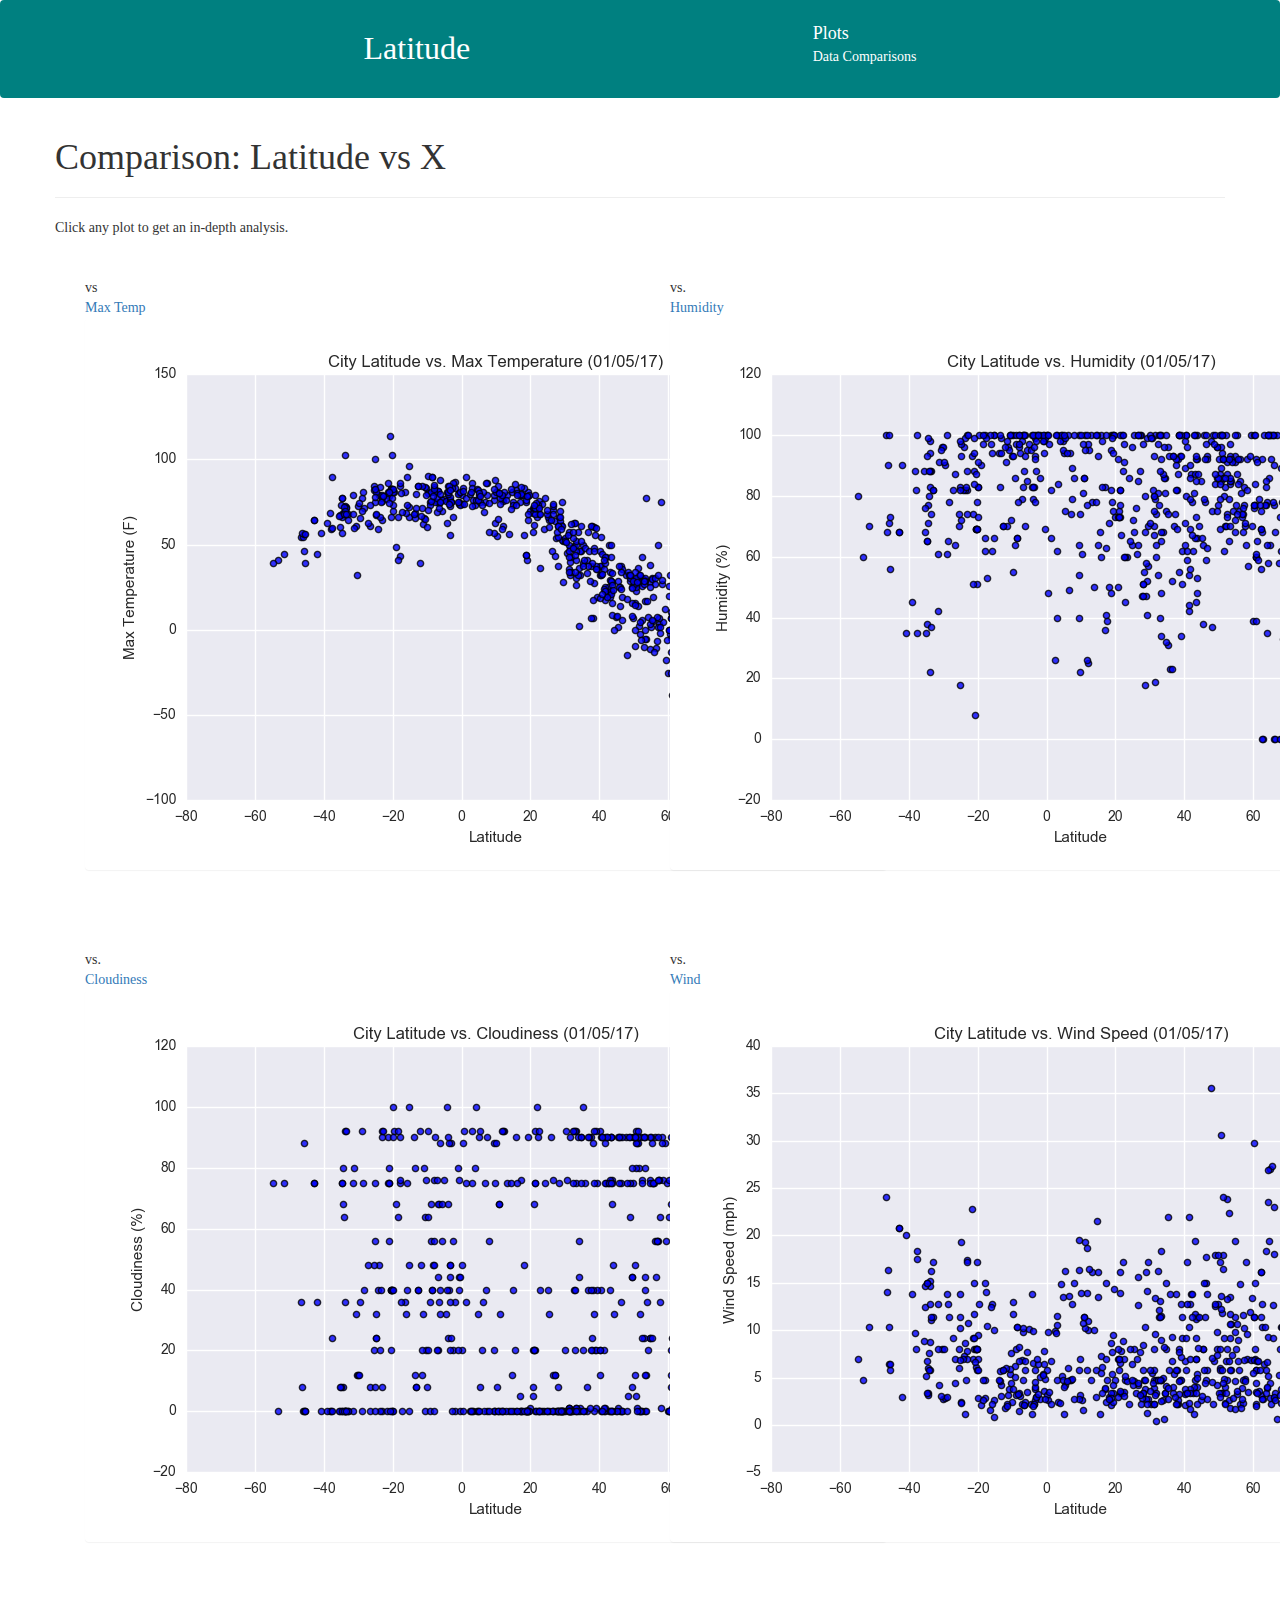
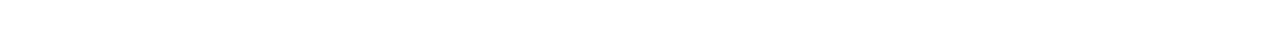
<file: Starter_Code/comparison.html>
<!DOCTYPE html>
<html lang="en-us">
  <head>

    <meta charset="UTF-8">
    <meta name="viewport" content="width=device-width, initial-scale=1.0">
    <meta http-equiv="X-UA-Compatible" content="ie=edge">

    <comparison>

    <!-- Boostrap Stylesheet -->
    <link rel="stylesheet" href="assets/css/bootstrap.min.css" media="screen">

    <!-- Our own CSS stylesheet -->
    <link rel="stylesheet" href="assets/css/styles.css" media="screen">

  </head>

  <body>

    <nav class="navbar">
  
      <!-- LOGO -->
      
      <div class="logo">Latitude</div>
  
      <!-- NAVIGATION MENU -->
      
      <ul class="nav-links">
        <a class="menu" href="index.html">Plots</a>
        <ul class="dropdown">
          <li><a href="visualizations/temp.html">Max Tempreture </a></li> 
          <li><a href="visualizations/humidity.html">Humidity</a></li>  
          <li><a href="visualizations/cloudiness.html">Cloudiness</a></li> 
          <li><a href="visualizations/wind.html">Wind Speed</a></li> 
          </ul>
        </li>
        <a class= "nav-item" href="data.html">Data</a>
        <a class="nav-item" href="comparison.html">Comparisons</a>
      </div>
    </ul>
  </nav>
  
    <!-- Start of container -->
    <div class="container">
      <div class="row">
        <div>
          <!-- Left box  -->
          <div class="box">
            <h1 class="title">Comparison: Latitude vs X</h1>
            <hr>
            <p>Click any plot to get an in-depth analysis.</p>
            <div class="container" style="padding-bottom: 40px;">
              <div class="row">
                <div class="col-lg-6" style="padding: 30px;">
                  <div class="title">vs</div>
                  <a class="nav-item" href="visualizations/temp.html">Max Temp</a>
                    <img class="panel" src="assets/images/Fig1.png" alt="Max Temperature Image">
                  </a>
                </div>
                <div class="col-lg-6" style="padding: 30px;">
                  <div class="title">vs.</div>
                  <a class="nav-item" href="visualizations/humidity.html">Humidity</a>
                    <img class="panel" src="assets/images/Fig2.png" alt="Humidity Graph">
                  </a>
                </div>
              </div>
  
              <div class="row">
                <div class="col-lg-6" style="padding: 30px;">
                  <div class="title">vs.</div>
                  <a class="nav-item" href="visualizations/cloudiness.html">Cloudiness</a>
                    <img class="panel" src="assets/images/Fig3.png" alt="Cloudiness Graph">
                  </a>
  
                </div>
                <div class="col-lg-6" style="padding: 30px;">
                  <div class="title">vs.</div>
                  <a class="nav-item" href="visualizations/wind.html">Wind</a>
                    <img class="panel" src="assets/images/Fig4.png" alt="Wind Speed Graph">
                  </a>
                </div>
              </div>
            </div>
          </div>
        </div>
      </div>
    </div>

    <!-- jQuery CDN -->
    <script type="text/javascript" src="https://code.jquery.com/jquery-2.1.4.min.js"></script>

    <!-- Bootstrap CDN -->
    <script src="https://maxcdn.bootstrapcdn.com/bootstrap/3.3.6/js/bootstrap.min.js"></script>
  </body>

</html>
</file>
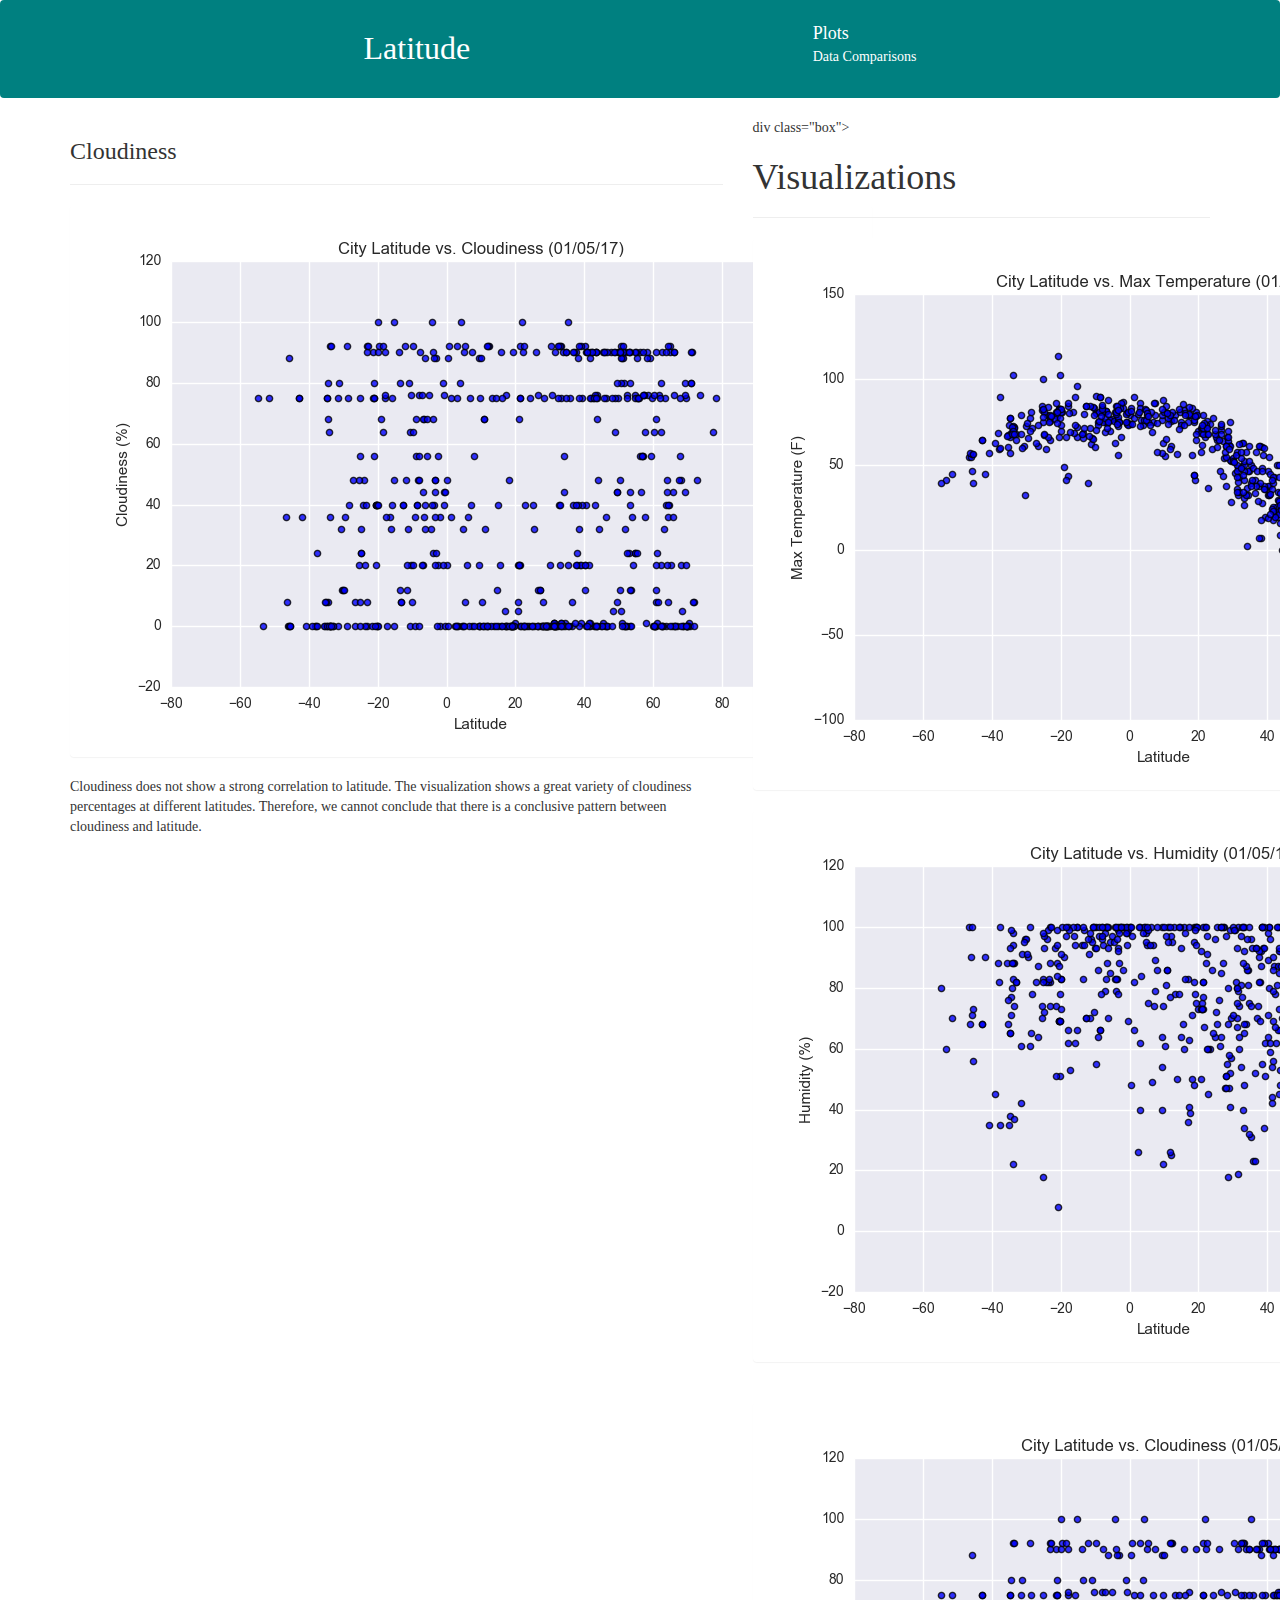
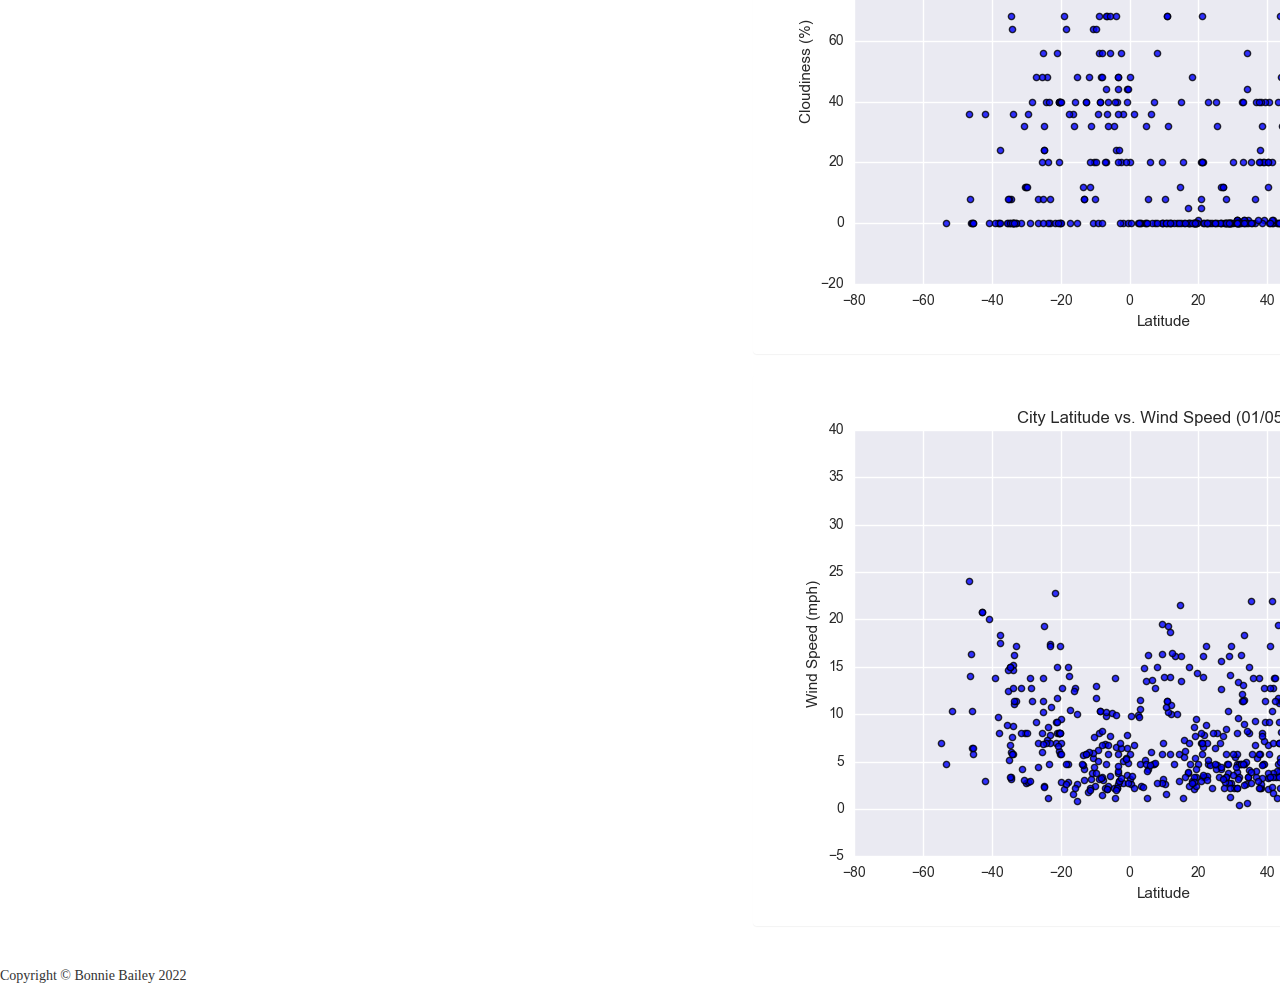
<file: Starter_Code/visualizations/cloudiness.html>
<!DOCTYPE html>
<html lang="en-us">
  <head>

    <meta charset="UTF-8">
    <meta name="viewport" content="width=device-width, initial-scale=1.0">
    <meta http-equiv="X-UA-Compatible" content="ie=edge">

    <Cloudiness analysis>

    <!-- Boostrap Stylesheet -->
    <link rel="stylesheet" href="../assets/css/bootstrap.min.css" media="screen">

    <!-- Our own CSS stylesheet -->
    <link rel="stylesheet" href="../assets/css/styles.css" media="screen">

  </head>

  <body>

    <nav class="navbar">
  
      <!-- LOGO -->
      
      <div class="logo">Latitude</div>
  
      <!-- NAVIGATION MENU -->
      
      <ul class="nav-links">
        <a class="menu" href="index.html">Plots</a>
        <ul class="dropdown">
          <li><a href="visualizations/temp.html">Max Tempreture </a></li> 
          <li><a href="visualizations/humidity.html">Humidity</a></li>  
          <li><a href="visualizations/cloudiness.html">Cloudiness</a></li> 
          <li><a href="visualizations/wind.html">Wind Speed</a></li> 
          </ul>
        </li>
        <a class= "nav-item" href="data.html">Data</a>
        <a class="nav-item" href="comparison.html">Comparisons</a>
      </div>
    </ul>
  </nav>
  
    <!-- Start of container -->
    <div class="container">
      <div class="row">
        <div class="col-lg-7 col-md-12">
          <!-- Left box  -->
          <div class="box">
            <h3 class="title">Cloudiness</h3>
            <hr>
            <img class="panel" src="../assets/images/Fig3.png" alt="Cloudiness Graph">
            <p>Cloudiness does not show a strong correlation to latitude. The visualization shows a great variety of
              cloudiness percentages at different latitudes. Therefore, we cannot conclude that there is a conclusive
              pattern between cloudiness and latitude.</p>
          </div>
        </div>
        <div class="col-lg-5 col-md-12">
          <!-- Right Box -->
          div class="box">
          <h1 class="title">Visualizations</h1>
          <hr>


          <div class="container">
            
            <div class="row" style="padding-bottom: 20px;">
              <div class="col-6">
                <a href="../visualizations/temp.html">
                  <img class="panel" src="../assets/images/Fig1.png" alt="Max Temperature Image">
                </a>
              </div>
              <div class="col-6">
                <a href="../visualizations/humidity.html">
                  <img class="panel" src="../assets/images/Fig2.png" alt="Humidity Graph">
                </a>
              </div>
            </div>

            <div class="row" style="padding-bottom: 20px;">
              <div class="col-6">
                <a href="../visualizations/cloudiness.html">
                  <img class="panel" src="../assets/images/Fig3.png" alt="Cloudiness Graph">
                </a>
              </div>
              <div class="col-6">
                <a href="../visualizations/wind.html">
                  <img class="panel" src="../assets/images/Fig4.png" alt="Wind Speed Graph">
                </a>
              </div>


            </div>
          </div>


        </div>
      </div>
    </div>
  </div>

    <!-- Footer Section -->
    <footer>
      <div class="footer">Copyright &copy; Bonnie Bailey 2022</div>
    </footer>

    <!-- jQuery CDN -->
    <script type="text/javascript" src="https://code.jquery.com/jquery-2.1.4.min.js"></script>

    <!-- Bootstrap CDN -->
    <script src="https://maxcdn.bootstrapcdn.com/bootstrap/3.3.6/js/bootstrap.min.js"></script>
  </body>

</html>
</file>
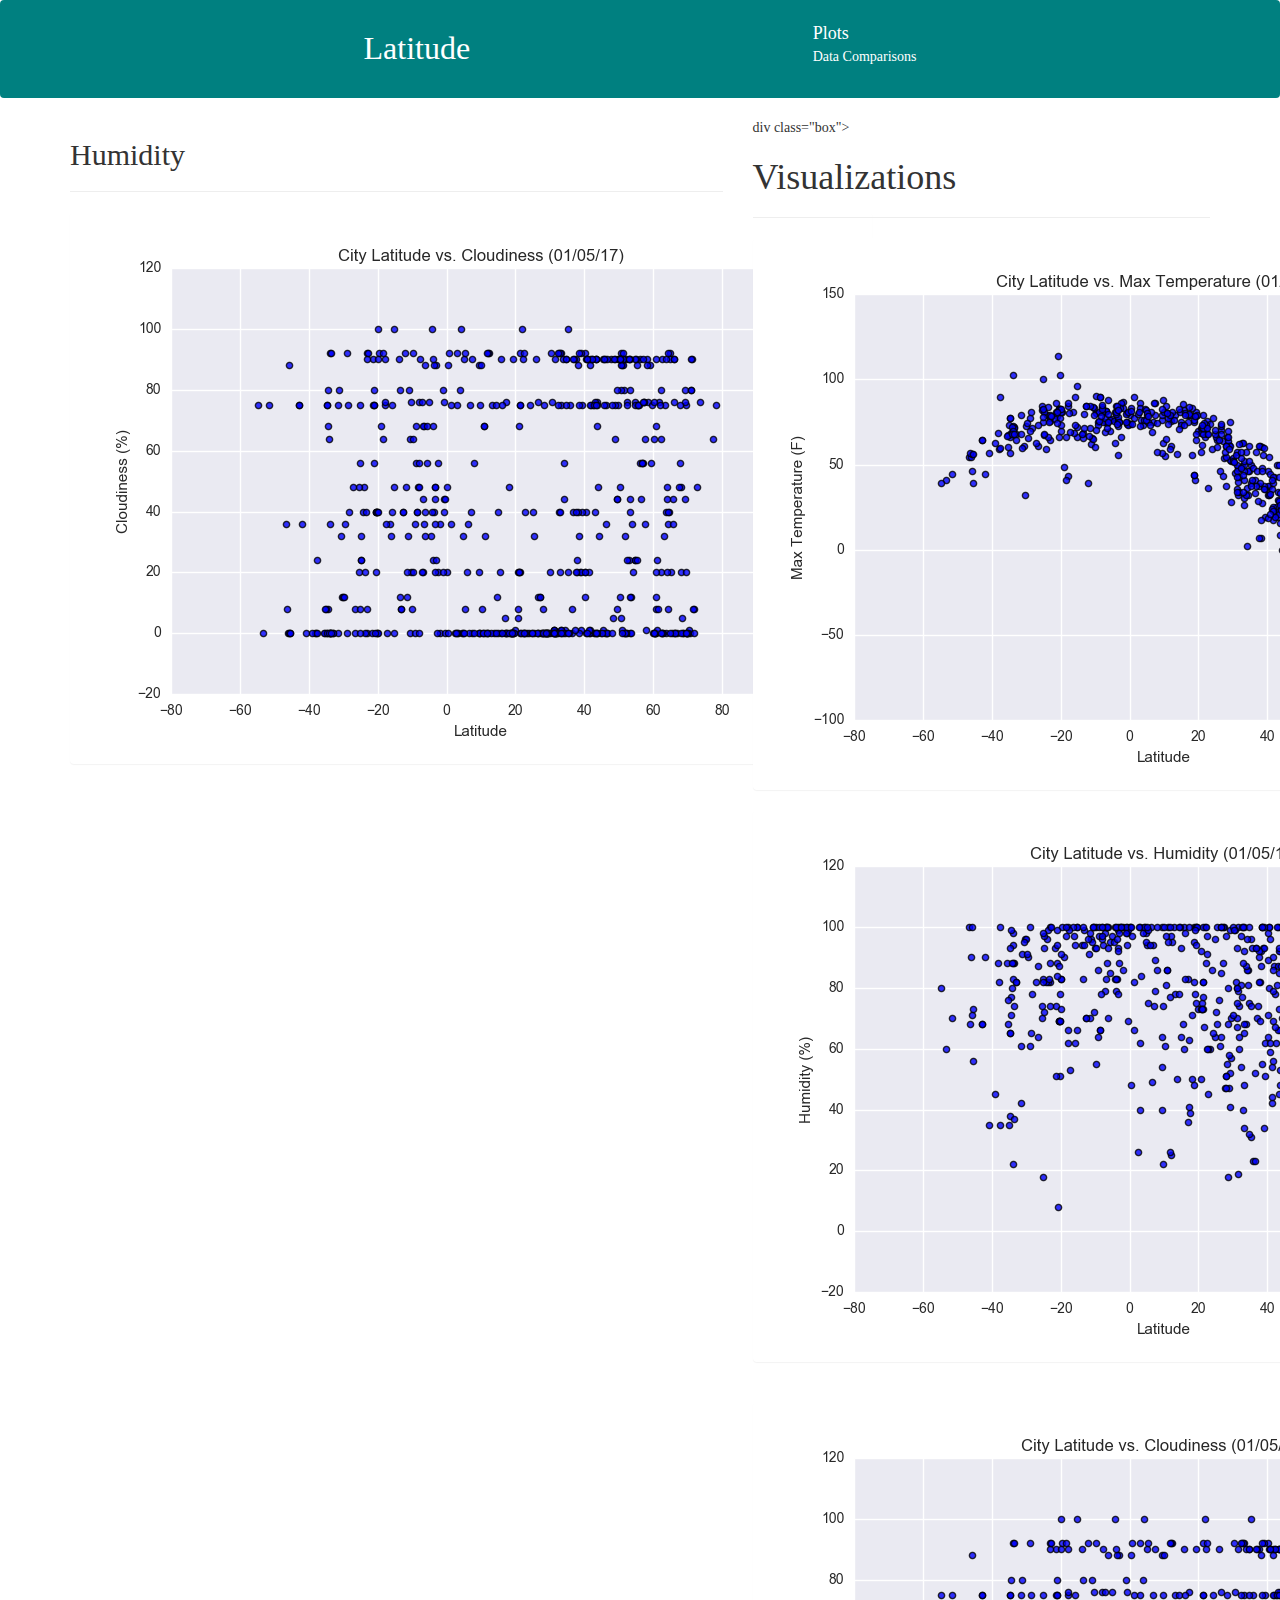
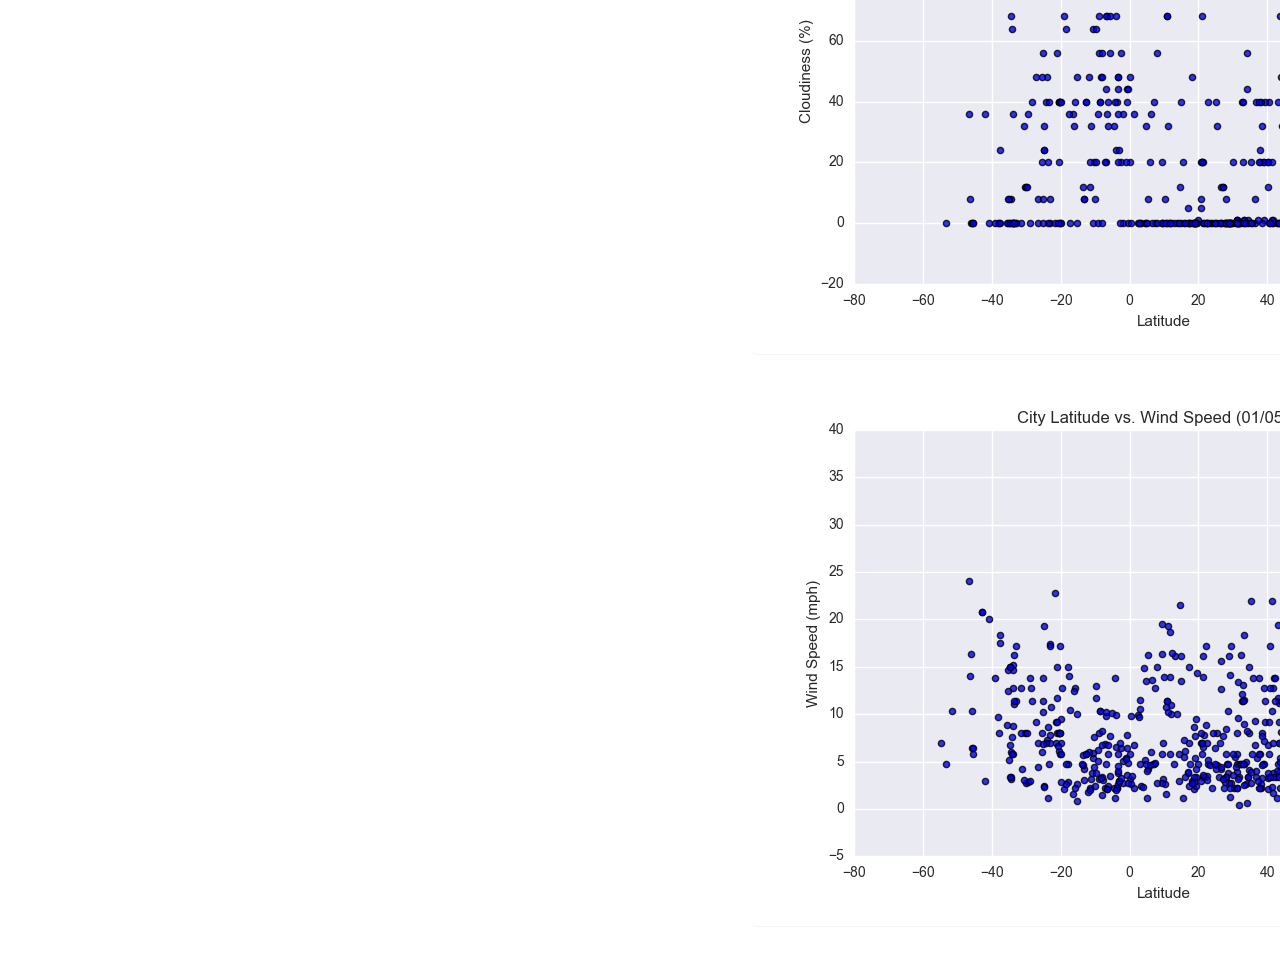
<file: Starter_Code/visualizations/humidity.html>
<!DOCTYPE html>
<html lang="en-us">
  <head>

    <meta charset="UTF-8">
    <meta name="viewport" content="width=device-width, initial-scale=1.0">
    <meta http-equiv="X-UA-Compatible" content="ie=edge">

    <!-- Add a title here -->

    <!-- Boostrap Stylesheet -->
    <link rel="stylesheet" href="../assets/css/bootstrap.min.css" media="screen">

    <!-- Our own CSS stylesheet -->
    <link rel="stylesheet" href="../assets/css/styles.css" media="screen">

  </head>

  <body>

    <nav class="navbar">
  
      <!-- LOGO -->
      
      <div class="logo">Latitude</div>
  
      <!-- NAVIGATION MENU -->
      
      <ul class="nav-links">
        <a class="menu" href="index.html">Plots</a>
        <ul class="dropdown">
          <li><a href="visualizations/temp.html">Max Tempreture </a></li> 
          <li><a href="visualizations/humidity.html">Humidity</a></li>  
          <li><a href="visualizations/cloudiness.html">Cloudiness</a></li> 
          <li><a href="visualizations/wind.html">Wind Speed</a></li> 
          </ul>
        </li>
        <a class= "nav-item" href="data.html">Data</a>
        <a class="nav-item" href="comparison.html">Comparisons</a>
      </div>
    </ul>
  </nav>
  

    <!-- Start of container -->

    <div class="container">
      <div class="row">
        <div class="col-lg-7 col-md-12">
          <!-- Left box  -->
          <div class="box">
            <h2 class="title">Humidity</h2>
            <hr>
            <img class="panel" src="../assets/images/Fig3.png" alt="Humidity Graph">
          </div>
        </div>
        <div class="col-lg-5 col-md-12">
          <!-- Right Box -->
          div class="box">
          <h1 class="title">Visualizations</h1>
          <hr>


          <div class="container">
            
            <div class="row" style="padding-bottom: 20px;">
              <div class="col-6">
                <a href="../visualizations/temp.html">
                  <img class="panel" src="../assets/images/Fig1.png" alt="Max Temperature Image">
                </a>
              </div>
              <div class="col-6">
                <a href="../visualizations/humidity.html">
                  <img class="panel" src="../assets/images/Fig2.png" alt="Humidity Graph">
                </a>
              </div>
            </div>

            <div class="row" style="padding-bottom: 20px;">
              <div class="col-6">
                <a href="../visualizations/cloudiness.html">
                  <img class="panel" src="../assets/images/Fig3.png" alt="Cloudiness Graph">
                </a>
              </div>
              <div class="col-6">
                <a href="../visualizations/wind.html">
                  <img class="panel" src="../assets/images/Fig4.png" alt="Wind Speed Graph">
                </a>
              </div>


            </div>
          </div>


        </div>
      </div>
    </div>
  </div>


    <!-- End of container -->

    <!-- jQuery CDN -->
    <script type="text/javascript" src="https://code.jquery.com/jquery-2.1.4.min.js"></script>

    <!-- Bootstrap CDN -->
    <script src="https://maxcdn.bootstrapcdn.com/bootstrap/3.3.6/js/bootstrap.min.js"></script>
  </body>

</html>
</file>
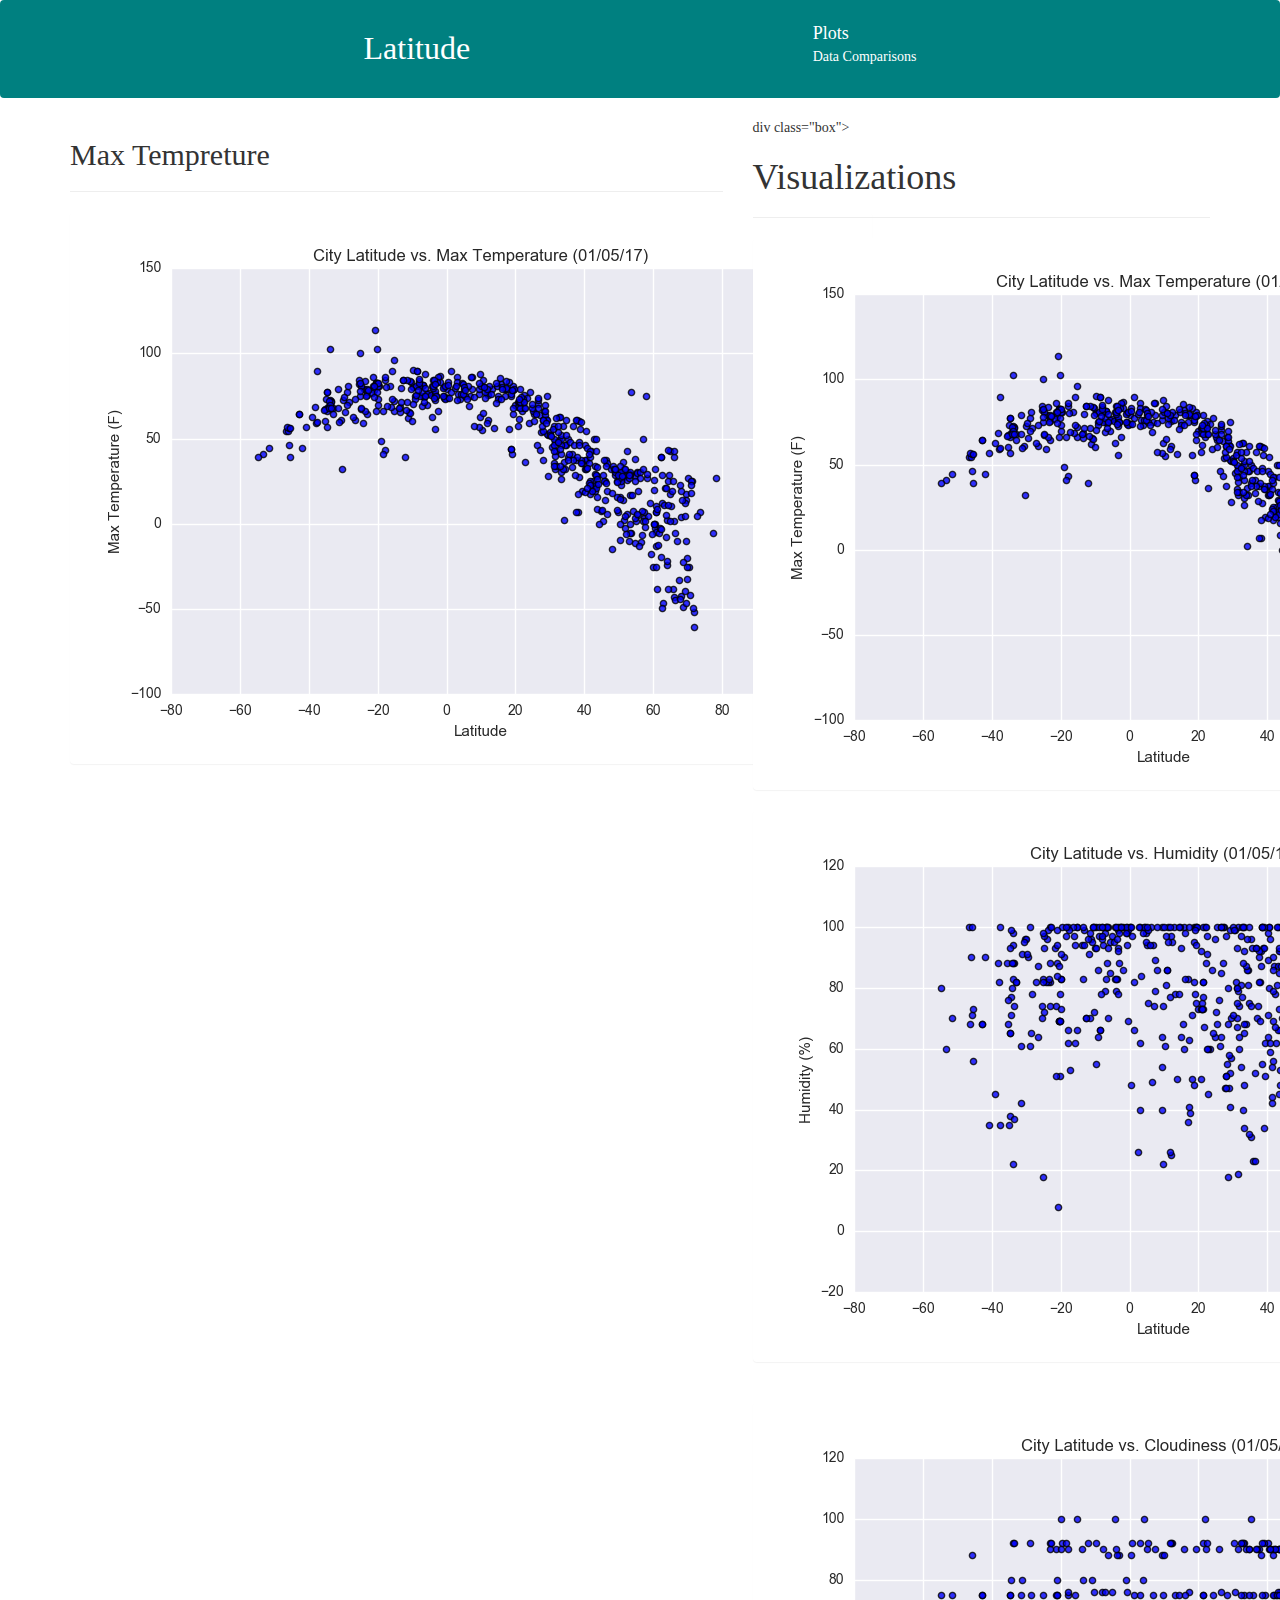
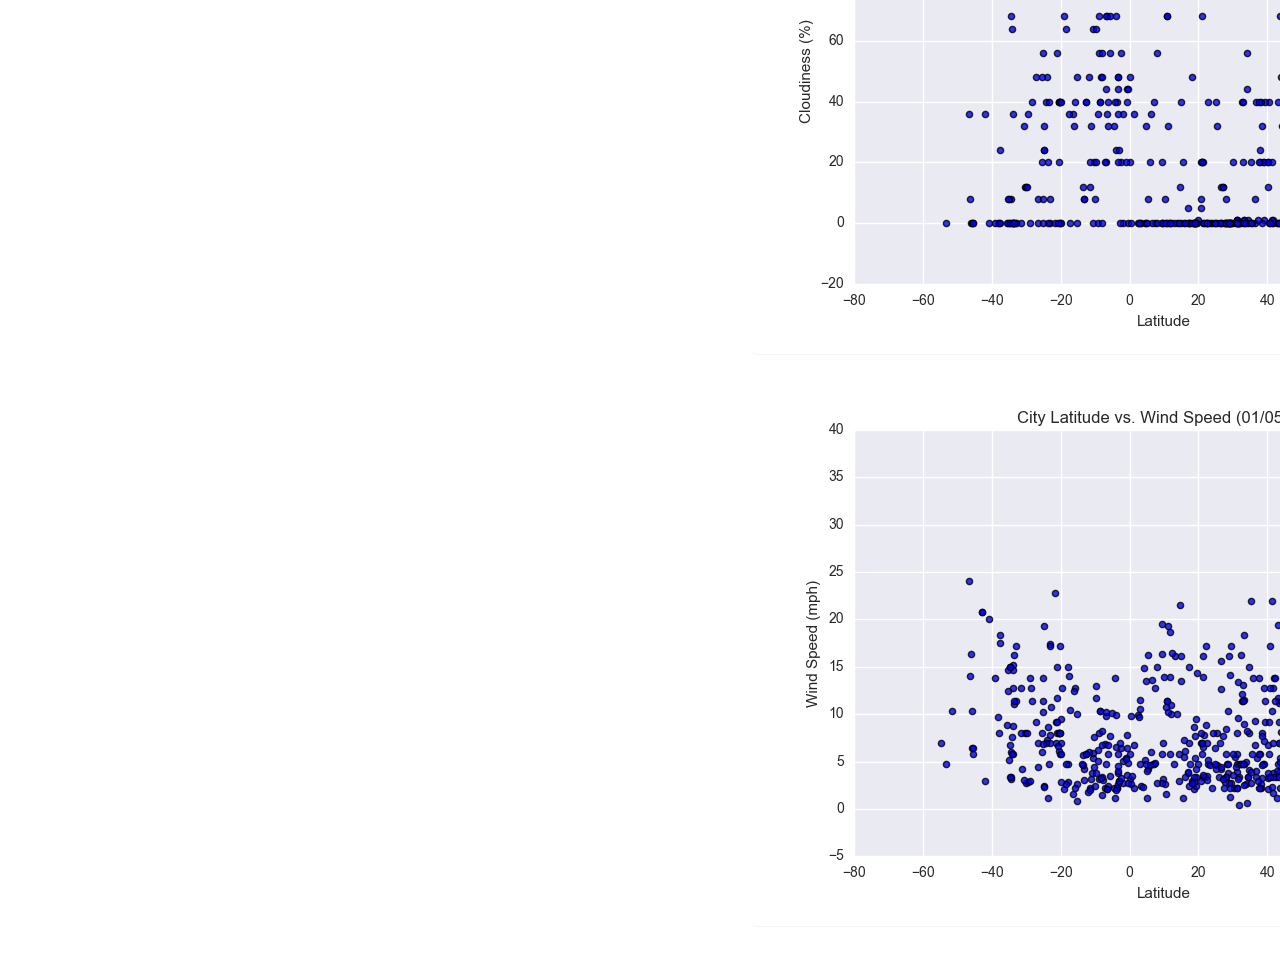
<file: Starter_Code/visualizations/temp.html>
<!DOCTYPE html>
<html lang="en-us">
  <head>

    <meta charset="UTF-8">
    <meta name="viewport" content="width=device-width, initial-scale=1.0">
    <meta http-equiv="X-UA-Compatible" content="ie=edge">

    <!-- Add a title here -->

    <!-- Boostrap Stylesheet -->
    <link rel="stylesheet" href="../assets/css/bootstrap.min.css" media="screen">

    <!-- Our own CSS stylesheet -->
    <link rel="stylesheet" href="../assets/css/styles.css" media="screen">

  </head>

  <body>

    <nav class="navbar">
  
      <!-- LOGO -->
      
      <div class="logo">Latitude</div>
  
      <!-- NAVIGATION MENU -->
      
      <ul class="nav-links">
        <a class="menu" href="index.html">Plots</a>
        <ul class="dropdown">
          <li><a href="visualizations/temp.html">Max Tempreture </a></li> 
          <li><a href="visualizations/humidity.html">Humidity</a></li>  
          <li><a href="visualizations/cloudiness.html">Cloudiness</a></li> 
          <li><a href="visualizations/wind.html">Wind Speed</a></li> 
          </ul>
        </li>
        <a class= "nav-item" href="data.html">Data</a>
        <a class="nav-item" href="comparison.html">Comparisons</a>
      </div>
    </ul>
  </nav>
  

    <!-- Start of container -->

    <div class="container">
      <div class="row">
        <div class="col-lg-7 col-md-12">
          <!-- Left box  -->
          <div class="box">
            <h2 class="title">Max Tempreture</h2>
            <hr>
            <img class="panel" src="../assets/images/Fig1.png" alt="Humidity Graph">
          </div>
        </div>
        <div class="col-lg-5 col-md-12">
          <!-- Right Box -->
          div class="box">
          <h1 class="title">Visualizations</h1>
          <hr>


          <div class="container">
            
            <div class="row" style="padding-bottom: 20px;">
              <div class="col-6">
                <a href="../visualizations/temp.html">
                  <img class="panel" src="../assets/images/Fig1.png" alt="Max Temperature Image">
                </a>
              </div>
              <div class="col-6">
                <a href="../visualizations/humidity.html">
                  <img class="panel" src="../assets/images/Fig2.png" alt="Humidity Graph">
                </a>
              </div>
            </div>

            <div class="row" style="padding-bottom: 20px;">
              <div class="col-6">
                <a href="../visualizations/cloudiness.html">
                  <img class="panel" src="../assets/images/Fig3.png" alt="Cloudiness Graph">
                </a>
              </div>
              <div class="col-6">
                <a href="../visualizations/wind.html">
                  <img class="panel" src="../assets/images/Fig4.png" alt="Wind Speed Graph">
                </a>
              </div>


            </div>
          </div>


        </div>
      </div>
    </div>
  </div>
    <!-- jQuery CDN -->
    <script type="text/javascript" src="https://code.jquery.com/jquery-2.1.4.min.js"></script>

    <!-- Bootstrap CDN -->
    <script src="https://maxcdn.bootstrapcdn.com/bootstrap/3.3.6/js/bootstrap.min.js"></script>
  </body>

</html>
</file>
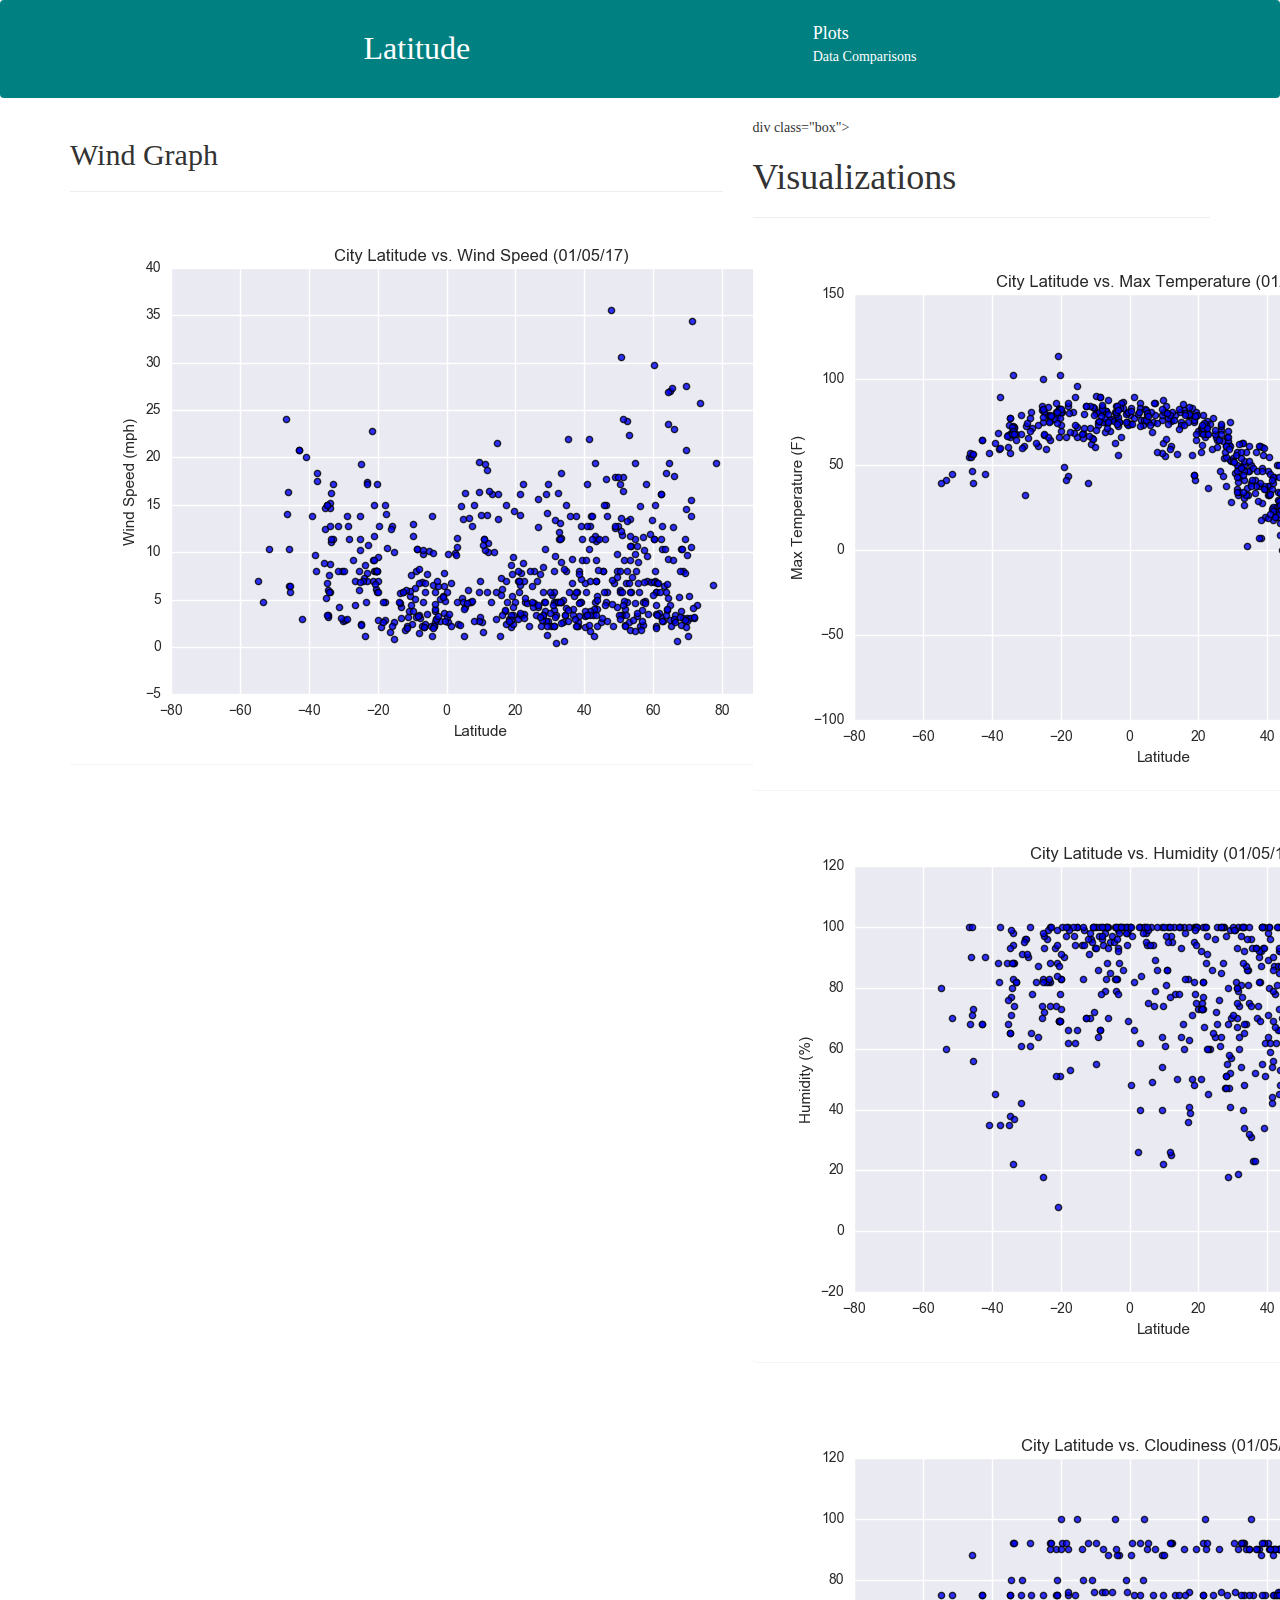
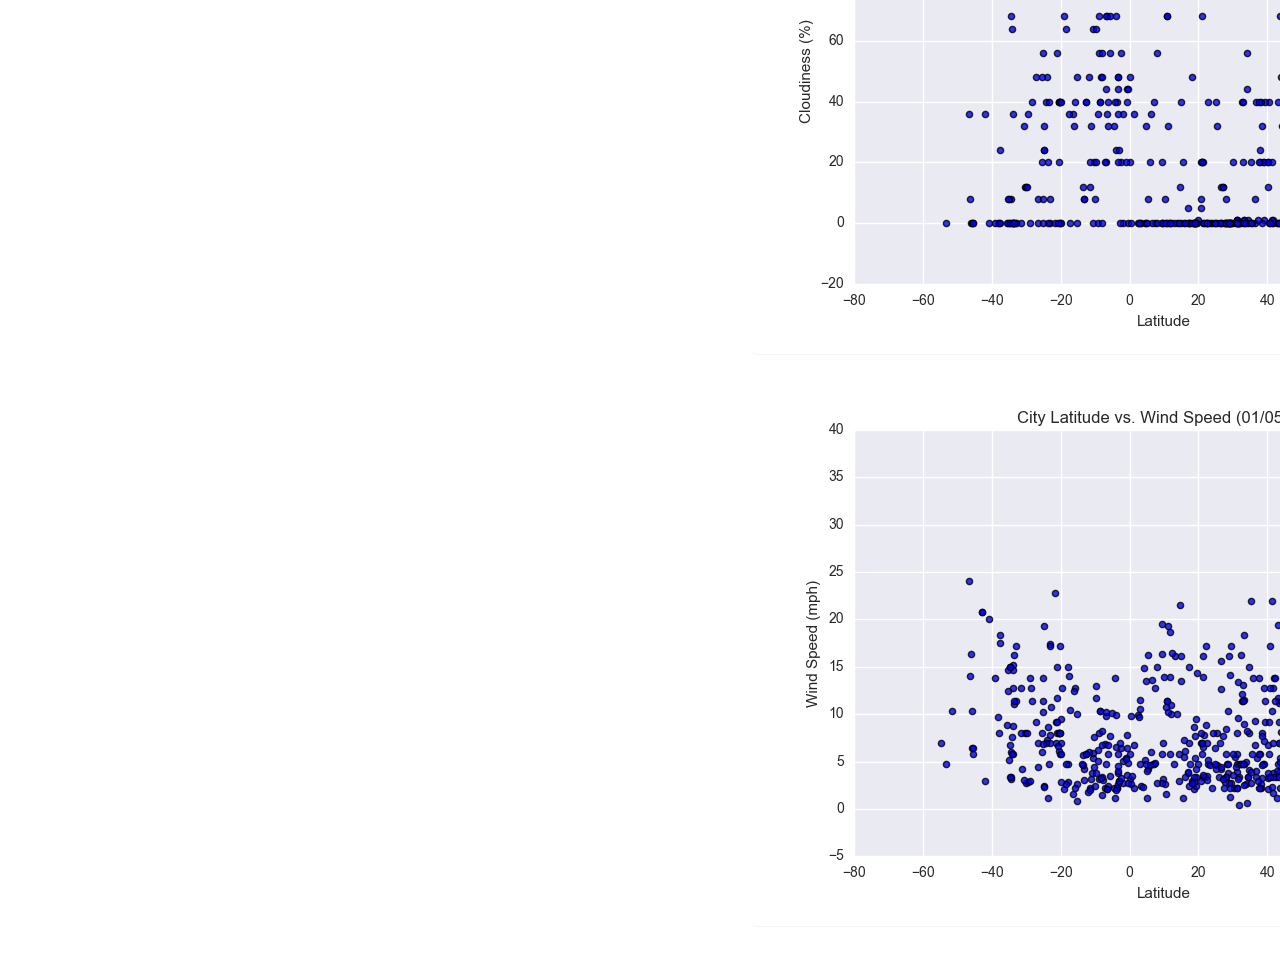
<file: Starter_Code/visualizations/wind.html>
<!DOCTYPE html>
<html lang="en-us">
  <head>

    <meta charset="UTF-8">
    <meta name="viewport" content="width=device-width, initial-scale=1.0">
    <meta http-equiv="X-UA-Compatible" content="ie=edge">

    <Wind Analysis>

    <!-- Boostrap Stylesheet -->
    <link rel="stylesheet" href="../assets/css/bootstrap.min.css" media="screen">

    <!-- Our own CSS stylesheet -->
    <link rel="stylesheet" href="../assets/css/styles.css" media="screen">

  </head>

  <body>

    <nav class="navbar">
  
      <!-- LOGO -->
      
      <div class="logo">Latitude</div>
  
      <!-- NAVIGATION MENU -->
      
      <ul class="nav-links">
        <a class="menu" href="index.html">Plots</a>
        <ul class="dropdown">
          <li><a href="visualizations/temp.html">Max Tempreture </a></li> 
          <li><a href="visualizations/humidity.html">Humidity</a></li>  
          <li><a href="visualizations/cloudiness.html">Cloudiness</a></li> 
          <li><a href="visualizations/wind.html">Wind Speed</a></li> 
          </ul>
        </li>
        <a class= "nav-item" href="data.html">Data</a>
        <a class="nav-item" href="comparison.html">Comparisons</a>
      </div>
    </ul>
  </nav>
  
    <!-- Start of container -->

    <div class="container">
      <div class="row">
        <div class="col-lg-7 col-md-12">
          <!-- Left box  -->
          <div class="box">
            <h2 class="title">Wind Graph</h2>
            <hr>
            <img class="panel" src="../assets/images/Fig4.png" alt="Wind Graph">
          </div>
        </div>
        <div class="col-lg-5 col-md-12">
          <!-- Right Box -->
          div class="box">
          <h1 class="title">Visualizations</h1>
          <hr>


          <div class="container">
            
            <div class="row" style="padding-bottom: 20px;">
              <div class="col-6">
                <a href="../visualizations/temp.html">
                  <img class="panel" src="../assets/images/Fig1.png" alt="Max Temperature Image">
                </a>
              </div>
              <div class="col-6">
                <a href="../visualizations/humidity.html">
                  <img class="panel" src="../assets/images/Fig2.png" alt="Humidity Graph">
                </a>
              </div>
            </div>

            <div class="row" style="padding-bottom: 20px;">
              <div class="col-6">
                <a href="../visualizations/cloudiness.html">
                  <img class="panel" src="../assets/images/Fig3.png" alt="Cloudiness Graph">
                </a>
              </div>
              <div class="col-6">
                <a href="../visualizations/wind.html">
                  <img class="panel" src="../assets/images/Fig4.png" alt="Wind Speed Graph">
                </a>
              </div>


            </div>
          </div>


        </div>
      </div>
    </div>
  </div>


    <!-- jQuery CDN -->
    <script type="text/javascript" src="https://code.jquery.com/jquery-2.1.4.min.js"></script>

    <!-- Bootstrap CDN -->
    <script src="https://maxcdn.bootstrapcdn.com/bootstrap/3.3.6/js/bootstrap.min.js"></script>
  </body>

</html>
</file>
<file: Starter_Code/assets/css/styles.css>
* {

    margin: 0;
    
    padding: 0;
    
    box-sizing: border-box;
    
    }
    
    body {
    
    font-family: cursive;
    
    }
    
    a {
    
    text-decoration: none;
    
    }
    
    li {
    
    list-style: none;
    
    }
    .navbar {

        display: flex;
        
        align-items: center;
        
        justify-content: space-between;
        
        padding: 20px;
        
        background-color: teal;
        
        color: #fff;
        
        }
        
        .nav-links a {
        
        color: #fff;
        
        }
        
        /* LOGO */
        
        .logo {
        
        font-size: 32px;
        
        }
        
        /* NAVBAR MENU */
        
        .menu {
        
        display: flex;
        
        gap: 1em;
        
        font-size: 18px;
        
        }
        
        .menu li:hover {
        
        background-color: #4c9e9e;
        
        border-radius: 5px;
        
        transition: 0.3s ease;
        
        }
        
        .menu li {
        
        padding: 5px 14px;
        
        }
        
        /* DROPDOWN MENU */
        
        .services {
        
        position: relative;
        
        }
        
        .dropdown {
        
        background-color: rgb(1, 139, 139);
        
        padding: 1em 0;
        
        position: absolute; /*WITH RESPECT TO PARENT*/
        
        display: none;
        
        border-radius: 8px;
        
        top: 35px;
        
        }
        
        .dropdown li + li {
        
        margin-top: 10px;
        
        }
        
        .dropdown li {
        
        padding: 0.5em 1em;
        
        width: 8em;
        
        text-align: center;
        
        }
        
        .dropdown li:hover {
        
        background-color: #4c9e9e;
        
        }
        
        .Plot:hover .dropdown {
        
        display: block;
        
        }
</file>
